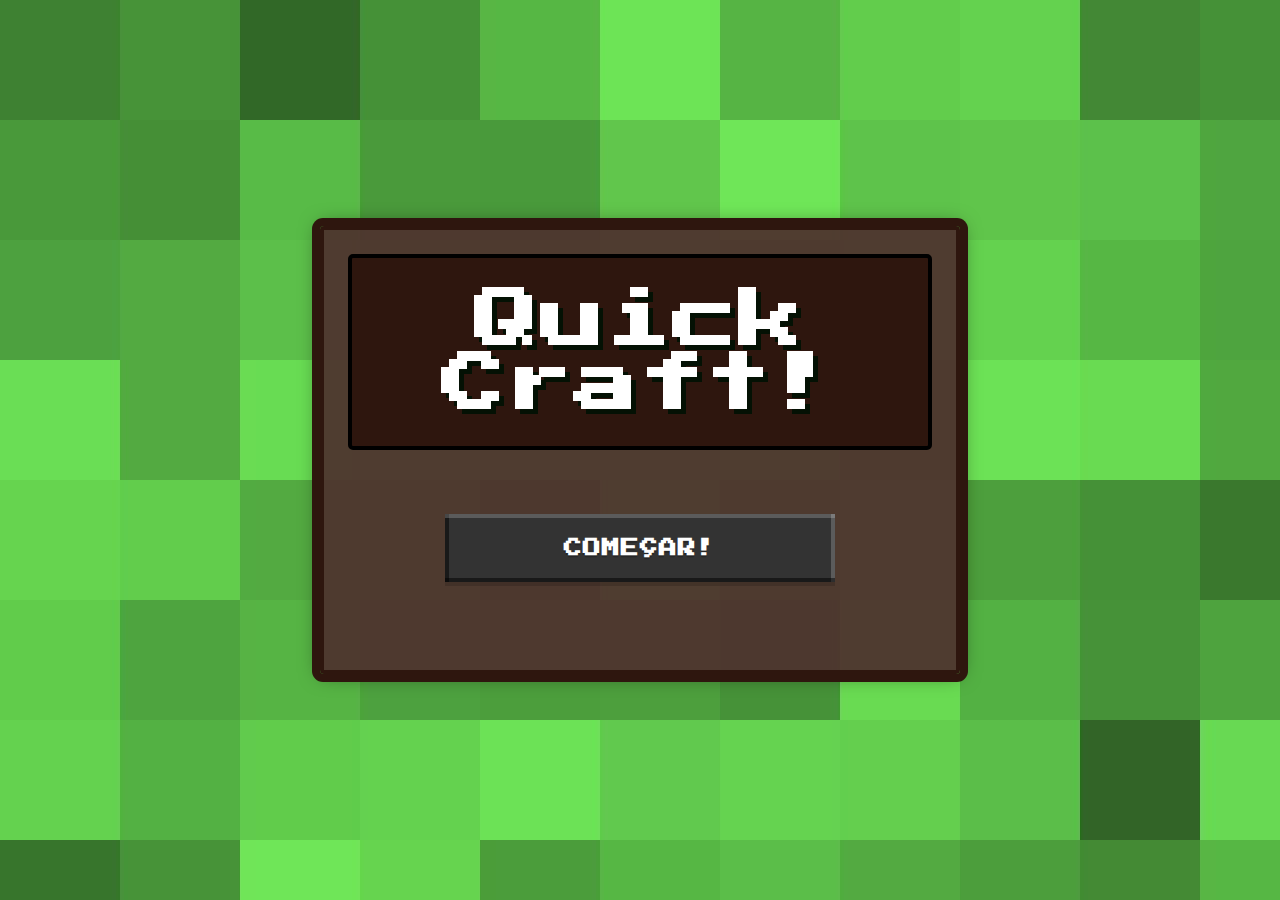
<file: index.html>
<!DOCTYPE html>
<html lang="pt-BR">
<head>
    <meta charset="UTF-8">
    <meta name="viewport" content="width=device-width, initial-scale=1.0">
    <title>Crafta - Jogo Educativo</title>
    <link rel="stylesheet" href="style2.css">
    <style>
        /* Estilo da tela de carregamento */
        .loading-screen {
            position: fixed;
            top: 0;
            left: 0;
            width: 100vw;
            height: 100vh;
            background-color: rgba(0, 0, 0, 0.9); /* Fundo escuro semi-transparente */
            display: none; /* Inicialmente escondido */
            justify-content: center;
            align-items: center;
            flex-direction: column;
            z-index: 9999;
        }

        .loading-text {
            color: #fff;
            font-family: 'Press Start 2P', cursive;
            font-size: 1.5rem;
            text-shadow: 3px 3px #041104;
            margin-bottom: 20px;
        }

        /* Animação de barra de carregamento estilo Minecraft */
        .loading-bar {
            width: 200px;
            height: 20px;
            background-color: #333;
            border: 2px solid #000;
            box-shadow: 0 -2px rgb(0 0 0 / 50%) inset, 0 2px rgb(255 255 255 / 20%) inset;
            position: relative;
            overflow: hidden;
        }

        .loading-bar-fill {
            width: 0%;
            height: 100%;
            background-color: #55ff55; /* Verde brilhante estilo Minecraft */
            animation: load 0.7s linear forwards; /* Animação de 2 segundos */
        }

        @keyframes load {
            0% { width: 0%; }
            100% { width: 100%; }
        }
    </style>
</head>
<body>
    <div class="container">
        <h1>Quick Craft!</h1>
        <br><br>
        <a href="#" class="btn-minecraft" onclick="showLoadingScreen()"> <pre>     COMEÇAR!     </pre></a>
        <br><br><br>
    </div>

    <!-- Tela de carregamento -->
    <div class="loading-screen" id="loadingScreen">
        <div class="loading-text">Carregando...</div>
        <div class="loading-bar">
            <div class="loading-bar-fill"></div>
        </div>
    </div>

    <script>
        function showLoadingScreen() {
            // Mostrar a tela de carregamento
            const loadingScreen = document.getElementById('loadingScreen');
            loadingScreen.style.display = 'flex';

            // Simular o carregamento e redirecionar após 2 segundos
            setTimeout(() => {
                window.location.href = 'inicio.html';
            }, 700); // 
        }
    </script>
</body>
</html>
</file>
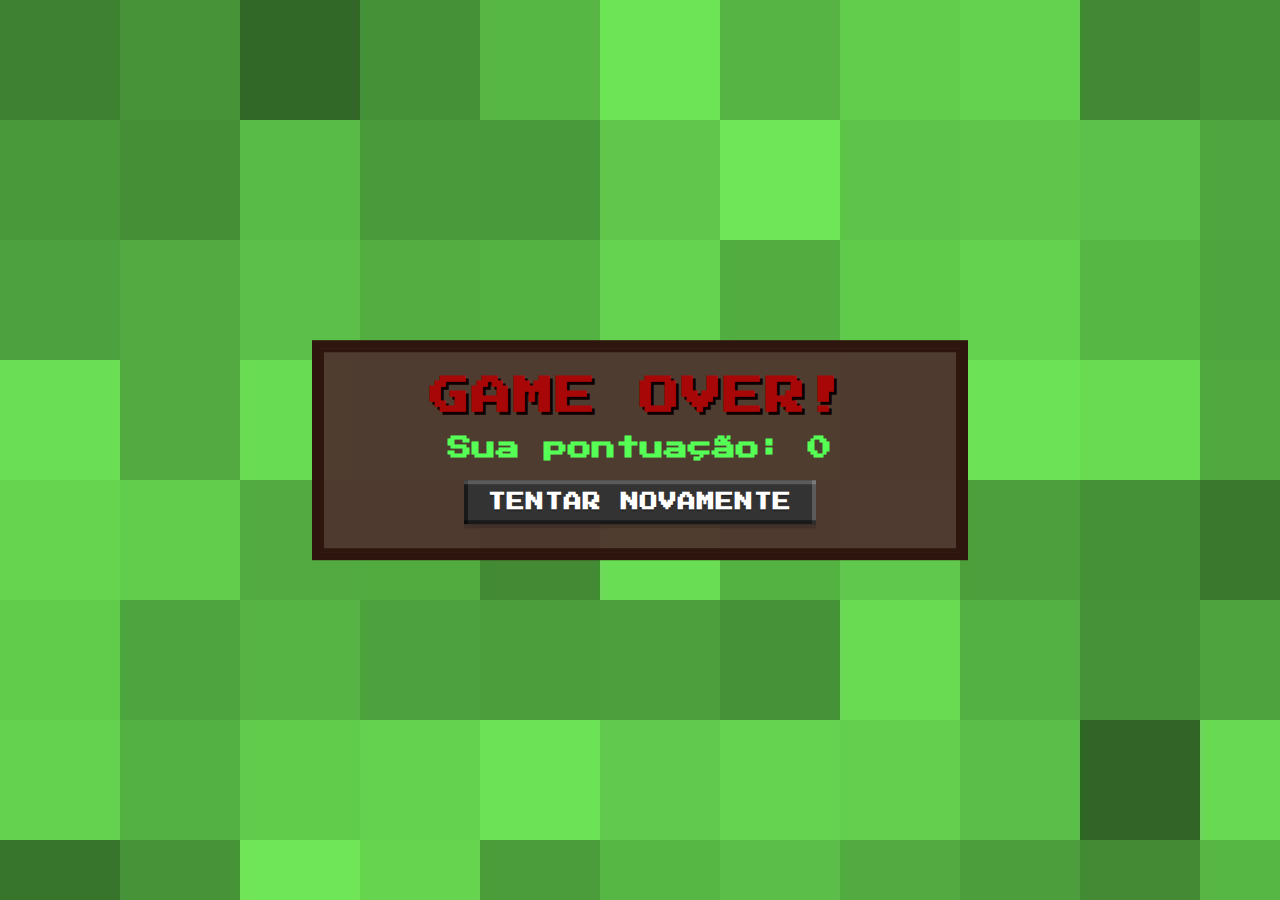
<file: derrota.html>
<!DOCTYPE html>
<html lang="pt-BR">
<head>
    <meta charset="UTF-8">
    <meta name="viewport" content="width=device-width, initial-scale=1.0">
    <title>Derrota - Crafta</title>
    <link rel="stylesheet" href="style.css">
</head>
<body>
    <div class="tela-final">
        <h1 style="color: rgb(168, 7, 7); text-shadow: 3px 3px #0f0000;">GAME OVER!</h1>
        <p id="pontuacao-final">Sua pontuação: 0</p>
        <button onclick="window.location.href='inicio.html'" class="btn-minecraft">Tentar Novamente</button>
    </div>
    <script>
        // Recupera a pontuação salva
        const pontuacao = localStorage.getItem('pontuacaoFinal') || 0;
        document.getElementById('pontuacao-final').textContent = `Sua pontuação: ${pontuacao}`;
    </script>
</body>
</html>
</file>
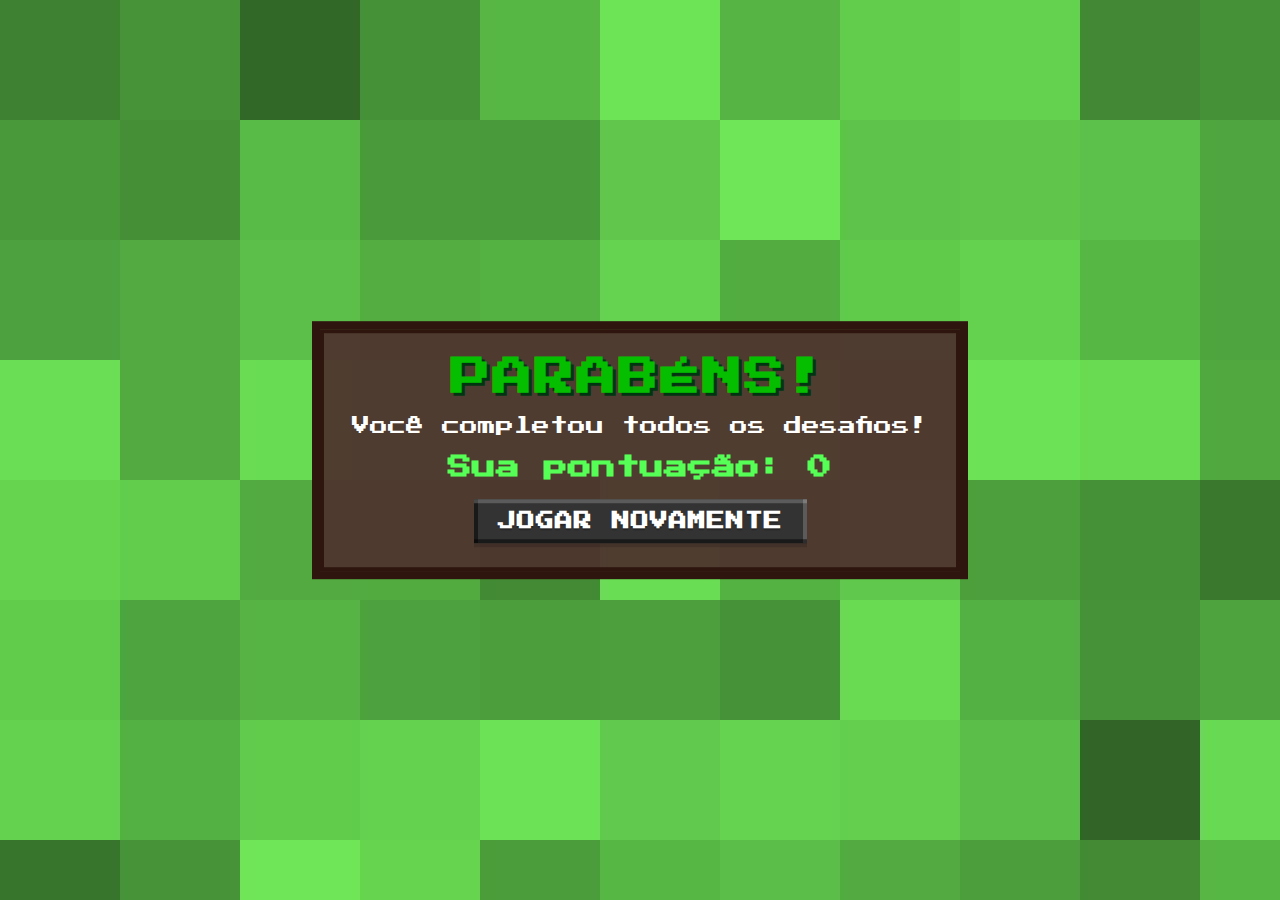
<file: vitoria.html>
<!DOCTYPE html>
<html lang="pt-BR">
<head>
    <meta charset="UTF-8">
    <meta name="viewport" content="width=device-width, initial-scale=1.0">
    <title>Vitória - Crafta</title>
    <link rel="stylesheet" href="style.css">
</head>
<body>
    <div class="tela-final">
        <h1 style="color: rgb(6, 190, 0); text-shadow: 3px 3px #003510;">PARABÉNS!</h1>
        <p>Você completou todos os desafios!</p>
        <p id="pontuacao-final">Sua pontuação: 0</p>
        <button onclick="window.location.href='inicio.html'" class="btn-minecraft">Jogar Novamente</button>
    </div>
    <script>
        // Recupera a pontuação salva
        const pontuacao = localStorage.getItem('pontuacaoFinal') || 0;
        document.getElementById('pontuacao-final').textContent = `Sua pontuação: ${pontuacao}`;
    </script>
</body>
</html>
</file>
<file: style2.css>
@import url('https://fonts.googleapis.com/css2?family=Press+Start+2P&display=swap');

/* Reset geral */
* {
    margin: 0;
    padding: 0;
    box-sizing: border-box;
    font-family: 'Press Start 2P', cursive;
}

h1{
background-color: #2e160e;
border: solid 4px black;
padding: 30px;

border-radius: 5px;

}

/* Corpo com textura de grama do Minecraft */
body {
    background-image: url(imagem/animated-green-pixel-grass-background-the-concept-of-games-background-squares-pattern-background-minecraft-concept-illustration-light-green-abstract-textured-polygonal-background-video.jpg);
    /* Textura de grama Minecraft */
    background-repeat: repeat;
    display: flex;
    justify-content: center;
    align-items: center;
    height: 100vh;
    color: #fff;
    user-select: none;
    image-rendering: pixelated;
}

/* Contêiner para centralizar título e botão */
.container {
    color: #ffffff;
    /* Dourado */
    text-shadow: 5px 5px #041104;
    font-size: 2rem;
    letter-spacing: 2px;
    background-color: rgba(78, 52, 46, 0.95);
    /* Marrom escuro semi-transparente */
    border: 4px solid #2e160e;
    box-shadow:
    0 0 0 8px #2e160e,
    0 0 20px rgba(0, 0, 0, 0.6);
    width: 640px;
    max-width: 90%;
    padding: 24px;
    text-align: center;
    position: relative;
    border-radius: 4px;
}



/* Botões Minecraft */
.btn-minecraft {
    
    font-size: 18px;
    background-color: #333;
    color: #fff;
    text-shadow: 0 2px 0 rgb(0 0 0 / 25%);
    display: inline-flex;
    align-items: center;
    justify-content: center;
    position: relative;
    border: 0;
    z-index: 1;
    user-select: none;
    cursor: pointer;
    text-transform: uppercase;
    letter-spacing: 1px;
    white-space: unset;
    padding: .8rem 1.5rem;
    text-decoration: none;
    font-weight: 900;
    transition: all 0.7s cubic-bezier(0, .8, .26, .99);
    padding-top: 25px;
    padding-bottom: 25px;
}

.btn-minecraft:before {
    position: absolute;
    pointer-events: none;
    top: 0;
    left: 0;
    display: block;
    width: 100%;
    height: 100%;
    content: '';
    transition: .7s cubic-bezier(0, .8, .26, .99);
    z-index: -1;
    background-color: #333 !important;
    box-shadow: 0 -4px rgb(0 0 0 / 50%) inset, 0 4px rgb(255 255 255 / 20%) inset, -4px 0 rgb(255 255 255 / 20%) inset, 4px 0 rgb(0 0 0 / 50%) inset;
}

.btn-minecraft:after {
    position: absolute;
    pointer-events: none;
    top: 0;
    left: 0;
    display: block;
    width: 100%;
    height: 100%;
    content: '';
    box-shadow: 0 4px 0 0 rgb(0 0 0 / 15%);
    transition: .7s cubic-bezier(0, .8, .26, .99);
}

.btn-minecraft:hover:before {
    box-shadow: 0 -4px rgb(0 0 0 / 50%) inset, 0 4px rgb(255 255 255 / 20%) inset, -4px 0 rgb(255 255 255 / 20%) inset, 4px 0 rgb(0 0 0 / 50%) inset;
    transform: translateY(-1px)
}

.btn-minecraft:hover:after {
    box-shadow: 0 4px 0 0 rgb(0 0 0 / 15%);
    transform: translateY(-1px)
}

.btn-minecraft:active {
    transform: translateY(4px);
}

.btn-minecraft:active:after {
    box-shadow: 0 0px 0 0 rgb(0 0 0 / 15%);
}

#areaJogo {
    background-color: rgba(78, 52, 46, 0.95);
    /* Marrom escuro semi-transparente */
    border: 4px solid #2e160e;
    box-shadow:
        0 0 0 8px #2e160e,
        0 0 20px rgba(0, 0, 0, 0.6);
    width: 640px;
    max-width: 90%;
    padding: 24px;
    text-align: center;
    position: relative;
    border-radius: 4px;
}
</file>
<file: style.css>
@import url('https://fonts.googleapis.com/css2?family=Press+Start+2P&display=swap');

/* Reset geral */
* {
  margin: 0;
  padding: 0;
  box-sizing: border-box;
  font-family: 'Press Start 2P', cursive;
}

/* Corpo com textura de grama do Minecraft */
body {
  background-image: url(imagem/animated-green-pixel-grass-background-the-concept-of-games-background-squares-pattern-background-minecraft-concept-illustration-light-green-abstract-textured-polygonal-background-video.jpg); /* Textura de grama Minecraft */
  background-repeat: repeat;
  display: flex;
  justify-content: center;
  align-items: center;
  height: 100vh;
  color: #fff;
  user-select: none;
  image-rendering: pixelated;
}

/* Container do jogo estilizado como bloco de madeira */
#areaJogo {
  background-color: rgba(78, 52, 46, 0.95); /* Marrom escuro semi-transparente */
  border: 4px solid #2e160e;
  box-shadow: 
    0 0 0 8px #2e160e,
    0 0 20px rgba(0, 0, 0, 0.6);
  width: 640px;
  max-width: 90%;
  padding: 24px;
  text-align: center;
  position: relative;
  border-radius: 4px;
}

/* Títulos com sombra pixelada */
h1 {
  color: #FFD700; /* Dourado */
  text-shadow: 3px 3px #8B8000;
  margin-bottom: 16px;
  font-size: 2.5rem;
  letter-spacing: 2px;
}

h2 {
  color: #55FF55; /* Verde claro */
  text-shadow: 2px 2px #008000;
  margin-bottom: 24px;
  font-size: 1.2rem;
}


/* Área de blocos e slots lado a lado */
#blocosDeLetras, #areaDePalavras {
  display: flex;
  justify-content: center;
  flex-wrap: wrap;
  gap: 12px;
  margin: 12px 0;
  padding: 8px;
  background-color: rgba(0, 0, 0, 0.3);
  border-radius: 4px;
}

/* Blocos arrastáveis (sílabas/números) - Estilo blocos Minecraft */
.bloco {
  width: 64px;
  height: 64px;
  background-color: #8dbd26; /* Verde Minecraft */
  border: 3px solid #527d11;
  box-shadow: 
    inset -4px -4px #6d8c1f, 
    inset 4px 4px #a4db4c;
  display: flex;
  justify-content: center;
  align-items: center;
  text-transform: uppercase;
  font-size: 14px;
  cursor: grab;
  transition: all 0.2s ease;
  user-select: none;
  image-rendering: pixelated;
  color: #FFF;
  text-shadow: 1px 1px #000;
}

.bloco:hover {
  background-color: #9ccc3d;
  transform: translateY(-3px);
}

.bloco:active, .bloco.dragging {
  transform: translateY(0) scale(0.95);
  box-shadow: 
    inset 0 0 10px rgba(0,0,0,0.5),
    0 0 15px rgb(43, 46, 43);
    border: 3px solid #527d11;
}

/* Slots vazios e preenchidos - Estilo bancada de trabalho */
.slot {
  width: 64px;
  height: 64px;
  border: 3px dashed #6e6e6e;
  background-color: #bdbdbd;
  box-shadow: 
    inset -2px -2px #a3a3a3,
    inset 2px 2px #d3d3d3;
  display: flex;
  justify-content: center;
  align-items: center;
  font-size: 14px;
  text-transform: uppercase;
  transition: all 0.3s ease;
  color: #333;
}

.slot.preenchida {
  border-style: solid;
  background-color: #dedede;
  box-shadow: 
    inset -2px -2px #a3a3a3,
    inset 2px 2px #d3d3d3;
}

.slot.dragover {
  background-color: rgba(255, 255, 0, 0.6);
  border-color: #ffea00;
  animation: pulse 0.5s infinite alternate;
}

@keyframes pulse {
  from { transform: scale(1); }
  to { transform: scale(1.05); }
}

/* Texto da pergunta matemática */
.perguntaMat {
  font-size: 16px;
  margin-right: 8px;
  color: #FFA500; /* Laranja */
  text-shadow: 1px 1px #8B4500;
}

/* Feedback de resultado */
#feedback {
  margin-top: 16px;
  font-size: 16px;
  font-weight: bold;
  text-shadow: 2px 2px #000;
  min-height: 24px;
  padding: 8px;
  border-radius: 4px;
}

.correto {
  color: #00ff00;
  background-color: rgba(0, 255, 0, 0.2);
  animation: 
    pisca-verde 1s ease-in-out infinite,
    grow 0.5s ease;
}

.errado {
  color: #ff0000;
  background-color: rgba(255, 0, 0, 0.2);
  animation: 
    pisca-vermelho 1s ease-in-out infinite,
    shake 0.5s ease;
}

@keyframes pisca-verde {
  0%,100% { opacity: 1; }
  50% { opacity: 0.7; }
}

@keyframes pisca-vermelho {
  0%,100% { opacity: 1; }
  50% { opacity: 0.7; }
}

@keyframes grow {
  0% { transform: scale(0.8); }
  50% { transform: scale(1.1); }
  100% { transform: scale(1); }
}

@keyframes shake {
  0%, 100% { transform: translateX(0); }
  20%, 60% { transform: translateX(-5px); }
  40%, 80% { transform: translateX(5px); }
}

/* Botões Minecraft */
.btn-minecraft {
    padding: 10px 40px;
    font-size: 18px;
    background-color: #333;
    color: #fff;
    text-shadow: 0 2px 0 rgb(0 0 0 / 25%);
    display: inline-flex;
    align-items: center;
    justify-content: center;
    position: relative;
    border: 0;
    z-index: 1;
    user-select: none;
    cursor: pointer;
    text-transform: uppercase;
    letter-spacing: 1px;
    white-space: unset;
    padding: .8rem 1.5rem;
    text-decoration: none;
    font-weight: 900;
    transition: all 0.7s cubic-bezier(0,.8,.26,.99);
  }
  
  .btn-minecraft:before {
    position: absolute;
    pointer-events: none;
    top: 0;
    left: 0;
    display: block;
    width: 100%;
    height: 100%;
    content: '';
    transition: .7s cubic-bezier(0,.8,.26,.99);
    z-index: -1;
    background-color: #333!important;
    box-shadow: 0 -4px rgb(0 0 0 / 50%) inset, 0 4px rgb(255 255 255 / 20%) inset, -4px 0 rgb(255 255 255 / 20%) inset, 4px 0 rgb(0 0 0 / 50%) inset;
  }
  
  .btn-minecraft:after {
    position: absolute;
    pointer-events: none;
    top: 0;
    left: 0;
    display: block;
    width: 100%;
    height: 100%;
    content: '';
    box-shadow: 0 4px 0 0 rgb(0 0 0 / 15%);
    transition: .7s cubic-bezier(0,.8,.26,.99);
  }
  
  .btn-minecraft:hover:before {
    box-shadow: 0 -4px rgb(0 0 0 / 50%) inset, 0 4px rgb(255 255 255 / 20%) inset, -4px 0 rgb(255 255 255 / 20%) inset, 4px 0 rgb(0 0 0 / 50%) inset;
  }
  
  .btn-minecraft:hover:after {
    box-shadow: 0 4px 0 0 rgb(0 0 0 / 15%);
  }
  
  .btn-minecraft:active {
    transform: translateY(4px);
  }
  
  .btn-minecraft:active:after {
    box-shadow: 0 0px 0 0 rgb(0 0 0 / 15%);
  }


#botoesFinais {
  margin-top: 24px;
  display: flex;
  justify-content: center;
  gap: 16px;
  flex-wrap: wrap;
}

/* Responsividade */
@media (max-width: 500px) {
  #areaJogo { padding: 16px; }
  .bloco, .slot { width: 48px; height: 48px; font-size: 12px; }
  #escudo { width: 48px; height: 48px; }
  h1 { font-size: 1.8rem; }
  h2 { font-size: 1rem; }
  .btn-minecraft { padding: 10px 16px; font-size: 12px; }
}
/* Estilos para as telas de finalização */
.tela-final {
    background-color: rgba(78, 52, 46, 0.95);
    border: 4px solid #2e160e;
    box-shadow: 0 0 0 8px #2e160e;
    width: 640px;
    max-width: 90%;
    padding: 24px;
    text-align: center;
    margin: 0 auto;
    position: absolute;
    top: 50%;
    left: 50%;
    transform: translate(-50%, -50%);
    color: white;
}

.tela-final h1 {
    color: #FFD700;
    text-shadow: 3px 3px #8B8000;
    margin-bottom: 20px;
}

.tela-final p {
    font-size: 18px;
    margin: 10px 0;
}

#pontuacao-final {
    font-size: 24px;
    font-weight: bold;
    color: #55FF55;
    margin: 20px 0;
}

/* Estilo do escudo - Versão melhorada */
#escudo {
    width: 60px;
    height: 72px;
    image-rendering: pixelated;
    transition: transform 0.2s ease;
    object-fit: contain;
    position: relative; /* Mudado de absolute para relative */
}

#escudo:hover, #coracao:hover {
    transform: scale(1.1) rotate(5deg);
}

#coracao {
    width: 50px;
    height: 62px;
    image-rendering: pixelated;
    transition: transform 0.2s ease;
    object-fit: contain;
    position: relative; /* Mudado de absolute para relative */
    margin-right: 10px; /* Adiciona margem à direita */
}



#containerEscudo {
    position: absolute;
    top: 10px;
    right: 16px; /* Posição original */
    width: 120px; /* Aumentei a largura para acomodar ambos */
    height: 72px;
    z-index: 10;
    display: flex;
    justify-content: flex-end; /* Alinha os itens à direita */
    align-items: center;
    gap: 10px; /* Espaço entre escudo e coração */
}
</file>
